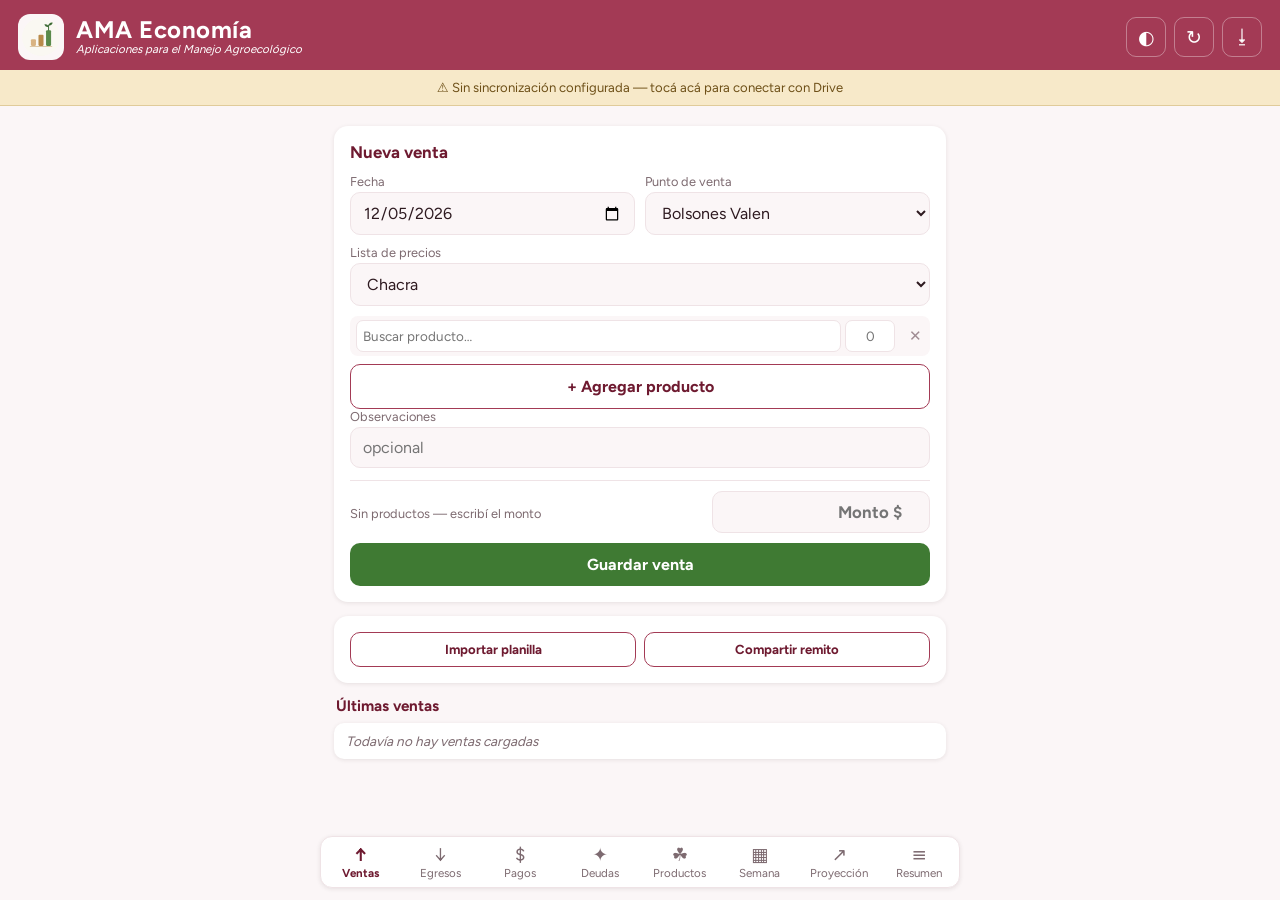
<file: index.html>
<!DOCTYPE html>
<html lang="es">
<head>
<meta charset="UTF-8">
<meta name="viewport" content="width=device-width, initial-scale=1.0, viewport-fit=cover">
<meta name="theme-color" content="#A33A55" media="(prefers-color-scheme: light)">
<meta name="theme-color" content="#24141A" media="(prefers-color-scheme: dark)">
<title>AMA Economía</title>
<script>
  /* El tema elegido a mano (botón ◐) va antes de dibujar nada: si no, abrir
     en oscuro mostraría un instante la pantalla clara. Sin elegir, manda el
     teléfono (prefers-color-scheme en styles.css). */
  try {
    var tema = localStorage.getItem("bioma_tema") || "";
    if (tema === "claro" || tema === "oscuro") document.documentElement.dataset.tema = tema;
  } catch (e) {}
</script>
<link rel="preload" href="fuentes/figtree.woff2" as="font" type="font/woff2" crossorigin>
<link rel="manifest" href="manifest.json">
<link rel="icon" type="image/svg+xml" href="logo.svg">
<link rel="apple-touch-icon" href="logo.svg">
<link rel="stylesheet" href="styles.css">
</head>
<body>

<header class="topbar">
  <img src="logo.svg" alt="AMA" class="logo">
  <div class="brand">
    <h1>AMA Economía</h1>
    <span class="subtitle">Aplicaciones para el Manejo Agroecológico</span>
  </div>
  <div class="topbar-actions">
    <button id="btnTema" class="icon-btn" title="Apariencia: como el teléfono, clara u oscura" aria-label="Apariencia">◐</button>
    <button id="btnSync" class="icon-btn" title="Sincronizar con Drive">↻</button>
    <button id="btnExport" class="icon-btn" title="Exportar / Respaldo">⭳</button>
  </div>
</header>

<div id="aviso-sync" class="aviso hidden">
  ⚠ Sin sincronización configurada — tocá acá para conectar con Drive
</div>

<main id="main">

  <!-- ============ TAB: EGRESOS ============ -->
  <section id="tab-egreso" class="tab">
    <form id="form-egreso" class="card form" autocomplete="off">
      <h2>Nuevo egreso</h2>
      <div class="row">
        <label>Fecha
          <input type="date" name="fecha" required>
        </label>
        <label>Monto ($)
          <input type="number" name="monto" inputmode="decimal" step="0.01" min="0.01" placeholder="0" required>
        </label>
      </div>
      <label>Concepto
        <select name="concepto" required></select>
      </label>
      <!-- Aparece al liquidar horas (obligatorio: de ahí sale el saldo de
           cada persona) y al pagar honorarios (opcional: ahí es alguien de
           afuera, que no tiene cuenta).
           Sueldos: el nombre se ELIGE entre quienes tienen horas, no se
           escribe (07/10: "Lucas" por "Luqui" abrió una cuenta aparte).
           Honorarios: se escribe, es gente de afuera. -->
      <label id="label-persona" class="hidden">Persona
        <select name="trabajador"></select>
        <input type="text" name="persona" placeholder="a quién se le pagó (opcional)">
      </label>
      <!-- Solo al pagar sueldos: quedan en la hoja "pagos" de bioma-db. -->
      <div id="datos-pago" class="row hidden">
        <label>Medio de pago
          <select name="medio">
            <option value="">—</option>
            <option>Efectivo</option>
            <option>Transferencia</option>
            <option>Otro</option>
          </select>
        </label>
        <label>Cubre las horas hasta
          <input type="date" name="periodo">
        </label>
      </div>
      <label>Observaciones
        <input type="text" name="obs" placeholder="detalle (opcional)">
      </label>
      <button type="submit" class="btn btn-out">Registrar egreso</button>
    </form>
    <div class="list-head">
      <h3>Últimos egresos</h3>
      <input type="month" id="filtro-egreso" title="Filtrar por mes">
    </div>
    <ul id="lista-egreso" class="mov-list"></ul>
  </section>

  <!-- ============ TAB: DEUDAS ============ -->
  <section id="tab-deuda" class="tab">
    <form id="form-deuda" class="card form" autocomplete="off">
      <h2>Nueva deuda</h2>
      <div class="row">
        <label>Fecha
          <input type="date" name="fecha" required>
        </label>
        <label>Monto ($)
          <input type="number" name="monto" inputmode="decimal" step="0.01" min="0.01" placeholder="0" required>
        </label>
      </div>
      <div class="row">
        <label>Persona / Entidad
          <input type="text" name="persona" placeholder="ej: marto" required>
        </label>
        <label>Tipo
          <select name="direccion">
            <option value="debo">Debemos</option>
            <option value="nos_deben">Nos deben</option>
          </select>
        </label>
      </div>
      <label>Concepto
        <input type="text" name="concepto" placeholder="ej: semillas de nabo" required>
      </label>
      <button type="submit" class="btn btn-debt">Registrar deuda</button>
    </form>
    <div class="deuda-resumen card" id="deuda-totales"></div>
    <div class="list-head">
      <h3>Deudas</h3>
      <select id="filtro-deuda">
        <option value="pendiente">Pendientes</option>
        <option value="saldada">Saldadas</option>
        <option value="todas">Todas</option>
      </select>
    </div>
    <ul id="lista-deuda" class="mov-list"></ul>
  </section>

  <!-- ============ TAB: VENTAS ============ -->
  <section id="tab-venta" class="tab active">
    <form id="form-venta" class="card form" autocomplete="off">
      <h2 id="venta-titulo">Nueva venta</h2>
      <div class="row">
        <label>Fecha
          <input type="date" name="fecha" required>
        </label>
        <label>Punto de venta
          <select name="cliente" required></select>
        </label>
      </div>
      <label>Lista de precios
        <select name="lista"></select>
      </label>

      <div id="venta-renglones"></div>
      <datalist id="lista-productos-venta"></datalist>
      <button type="button" id="btnAgregarRenglon" class="btn btn-sec">+ Agregar producto</button>

      <label>Observaciones
        <input type="text" name="obs" placeholder="opcional">
      </label>

      <!-- Sin productos cargados el monto se escribe a mano: así entran
           también los ingresos que no son venta de mercadería (préstamos,
           talleres, rendimiento financiero). -->
      <div class="venta-total">
        <span id="venta-cuenta">Sin productos</span>
        <strong id="venta-total" class="hidden">$0</strong>
        <input type="number" id="venta-monto" inputmode="decimal" step="0.01" min="0"
               placeholder="Monto $" title="Monto total del ingreso">
      </div>
      <button type="submit" class="btn btn-in">Guardar venta</button>
      <button type="button" id="btnCancelarVenta" class="btn btn-ghost hidden">Cancelar edición</button>
    </form>

    <div class="card">
      <div class="prod-acciones">
        <button id="btnImportarVentas" class="btn btn-sec">Importar planilla</button>
        <button id="btnRemito" class="btn btn-sec">Compartir remito</button>
      </div>
      <input type="file" id="inputVentas" accept=".csv,text/csv" hidden>
    </div>

    <div class="list-head">
      <h3>Últimas ventas</h3>
      <span id="venta-resumen" class="hint"></span>
    </div>
    <ul id="lista-venta" class="mov-list"></ul>
  </section>

  <!-- ============ TAB: PRODUCTOS ============ -->
  <section id="tab-producto" class="tab">
    <div class="card">
      <div class="prod-barra">
        <h2>Productos y precios</h2>
        <button id="btnNuevoProducto" class="btn-mini">+ Nuevo</button>
      </div>
      <input type="search" id="buscar-producto" placeholder="Buscar producto…">
      <div class="prod-filtros">
        <select id="filtro-categoria"></select>
        <!-- La lista de precios que se mira: los precios de la tabla, lo que se
             descarga y lo que se comparte salen de esta. -->
        <select id="lista-productos" title="Lista de precios"></select>
      </div>
      <div id="producto-resumen" class="prod-resumen"></div>
      <div class="prod-acciones">
        <button id="btnCompartirPrecios" class="btn btn-sec">Compartir lista</button>
        <button id="btnExportPrecios" class="btn btn-sec">Descargar</button>
        <button id="btnAumentar" class="btn btn-sec">Aumentar %</button>
      </div>
      <button id="btnImportarProductos" class="btn btn-sec">Importar catálogo (CSV)</button>
      <input type="file" id="inputProductos" accept=".csv,text/csv" hidden>
    </div>
    <div id="lista-producto" class="prod-tabla-marco"></div>
  </section>

  <!-- ============ TAB: PAGOS ============ -->
  <!-- La cuenta de cada trabajador y el registro de sus pagos (js/pagos.js).
       Los pagos se guardan como egresos de sueldos: Egresos los sigue
       cargando igual. -->
  <section id="tab-pagos" class="tab">
    <div class="card">
      <div class="resumen-selector"><h2>Pagos a trabajadores</h2></div>
      <div id="pagos-contenido"></div>
    </div>
  </section>

  <!-- ============ TAB: SEMANA ============ -->
  <!-- Lo que hay para vender esta semana: Tica (AMA Producción) y lo que
       Nati relevó de los proveedores (js/semana.js). -->
  <section id="tab-semana" class="tab">
    <div class="card">
      <div class="resumen-selector">
        <h2>Semana</h2>
        <button id="btnSemana" class="btn-mini" title="Volver a pedir el stock">↻ Actualizar</button>
      </div>
      <p id="semana-estado" class="hint"></p>
      <div class="row">
        <label>Relevamiento del
          <select id="semana-semana"></select>
        </label>
        <label>Lista de precios
          <select id="semana-lista"></select>
        </label>
      </div>
      <div id="semana-contenido"></div>
    </div>
  </section>

  <!-- ============ TAB: PROYECCIÓN ============ -->
  <!-- Lo planificado en AMA Producción por los precios de acá. -->
  <section id="tab-proyeccion" class="tab">
    <div class="card">
      <div class="resumen-selector">
        <h2>Proyección</h2>
        <button id="btnProyeccion" class="btn-mini" title="Volver a pedir el plan a AMA Producción">↻ Actualizar</button>
      </div>
      <p id="proyeccion-estado" class="hint"></p>
      <div class="row">
        <label>Lista de precios
          <select id="proyeccion-lista"></select>
        </label>
        <label>Ordenar
          <select id="proyeccion-orden">
            <option value="plata">Por $</option>
            <option value="kg">Por kg</option>
            <option value="nombre">Por nombre</option>
          </select>
        </label>
      </div>
      <div id="proyeccion-contenido"></div>
    </div>
  </section>

  <!-- ============ TAB: RESUMEN ============ -->
  <section id="tab-resumen" class="tab">
    <div class="card">
      <div class="resumen-selector">
        <h2>Resumen</h2>
        <select id="resumen-periodo"></select>
      </div>
      <div class="kpis">
        <div class="kpi kpi-in"><span class="kpi-label">Ingresos</span><span class="kpi-val" id="kpi-ingresos">$0</span></div>
        <div class="kpi kpi-out"><span class="kpi-label">Egresos</span><span class="kpi-val" id="kpi-egresos">$0</span></div>
        <div class="kpi kpi-bal"><span class="kpi-label">Balance</span><span class="kpi-val" id="kpi-balance">$0</span></div>
        <div class="kpi kpi-debt"><span class="kpi-label">Deuda pendiente</span><span class="kpi-val" id="kpi-deuda">$0</span></div>
      </div>
      <div id="resumen-detalle" class="resumen-detalle"></div>
      <p id="resumen-etapa" class="etapa"></p>
    </div>

    <div class="card hidden" id="card-ventas">
      <div class="resumen-selector">
        <h3>Qué se vendió</h3>
        <select id="ventas-vista">
          <option value="producto">Por producto</option>
          <option value="categoria">Por categoría</option>
          <option value="cliente">Por punto de venta</option>
        </select>
      </div>
      <div id="ventas-total" class="horas-total"></div>
      <div id="ventas-desglose" class="desglose"></div>
    </div>
    <div class="card">
      <h3>Flujo de fondos mes a mes</h3>
      <div id="flujo-grafico" class="flujo-grafico"></div>
      <div id="flujo-tabla" class="flujo-tabla"></div>
    </div>
    <div class="card">
      <h3>Ingresos por punto de venta</h3>
      <div id="desglose-ingresos" class="desglose"></div>
    </div>
    <div class="card">
      <h3>Egresos por concepto</h3>
      <div id="desglose-egresos" class="desglose"></div>
    </div>
    <div class="card" id="card-horas">
      <div class="resumen-selector">
        <h3>Horas de trabajo</h3>
        <select id="horas-vista">
          <option value="area">Por área</option>
          <option value="actividad">Por actividad</option>
          <option value="trabajador">Por persona</option>
        </select>
      </div>
      <div id="horas-total" class="horas-total"></div>
      <div id="horas-desglose" class="desglose"></div>
      <div id="horas-saldo" class="horas-saldo"></div>
      <div id="horas-barra" class="barra-liq"></div>
    </div>
  </section>

</main>

<!-- ============ NAV INFERIOR (mobile-first) ============ -->
<nav class="tabbar">
  <button data-tab="venta" class="active"><span class="t-ico">↑</span>Ventas</button>
  <button data-tab="egreso"><span class="t-ico">↓</span>Egresos</button>
  <button data-tab="pagos"><span class="t-ico">$</span>Pagos</button>
  <button data-tab="deuda"><span class="t-ico">✦</span>Deudas</button>
  <button data-tab="producto"><span class="t-ico">☘</span>Productos</button>
  <button data-tab="semana"><span class="t-ico">▦</span>Semana</button>
  <button data-tab="proyeccion"><span class="t-ico">↗</span>Proyección</button>
  <button data-tab="resumen"><span class="t-ico">≡</span>Resumen</button>
</nav>

<!-- ============ MODAL EXPORT / IMPORT ============ -->
<div id="modal-export" class="modal hidden">
  <div class="modal-box card">
    <h2>Sincronización con Drive</h2>
    <p class="hint">Pegá acá la URL del Web App de Google Apps Script (ver README). Todos los dispositivos con la misma URL comparten los datos en tu planilla de Drive.</p>
    <label>URL de sincronización
      <input type="url" id="sync-url" placeholder="https://script.google.com/macros/s/.../exec">
    </label>
    <button class="btn" id="btnSyncSave">Guardar y sincronizar</button>
    <button class="btn btn-sec" id="btnEnlaceDispositivo">Copiar enlace para otro dispositivo</button>
    <p class="hint" id="sync-status"></p>
    <hr>
    <h2>Respaldo de datos</h2>
    <p class="hint">Exportá el archivo JSON y subilo a tu carpeta de Drive para respaldar. También podés exportar CSV para planillas.</p>
    <button class="btn" id="btnExportJson">Descargar respaldo (JSON)</button>
    <button class="btn btn-sec" id="btnExportCsv">Descargar CSV (movimientos)</button>
    <button class="btn btn-sec" id="btnExportCsvDeudas">Descargar CSV (deudas)</button>
    <hr>
    <label class="btn btn-sec file-btn">Importar respaldo JSON
      <input type="file" id="inputImport" accept=".json" hidden>
    </label>
    <p class="hint" id="stats-line"></p>
    <button class="btn btn-ghost" id="btnCloseModal">Cerrar</button>
  </div>
</div>

<!-- ============ MODAL PRODUCTO ============ -->
<div id="modal-producto" class="modal hidden">
  <div class="modal-box card">
    <h2 id="producto-titulo">Nuevo producto</h2>
    <form id="form-producto" autocomplete="off">
      <label>Nombre
        <input type="text" name="nombre" placeholder="ej: Acelga" required>
      </label>
      <div class="row">
        <label>Categoría
          <select name="categoria"></select>
        </label>
        <label>Unidad
          <select name="unidad"></select>
        </label>
      </div>
      <div class="row">
        <label>Presentación
          <input type="text" name="presentacion" placeholder="ej: atado 500g">
        </label>
        <label>SKU <small>(código de la tienda)</small>
          <input type="text" name="sku" placeholder="ej: ACE-500">
        </label>
      </div>
      <label>Precio chacra ($ por unidad)
        <input type="number" name="chacra" inputmode="decimal" step="1" min="0" placeholder="0">
      </label>
      <p class="hint">Los demás precios se calculan solos. Completá uno solo si
        querés fijarlo a mano; dejalo vacío para que siga el porcentaje.</p>
      <div id="precios-derivados" class="row"></div>
      <label class="check-line">
        <input type="checkbox" name="activo" checked> Activo
      </label>
      <button type="submit" class="btn">Guardar</button>
    </form>
    <button class="btn btn-sec hidden" id="btnBorrarProducto">Eliminar producto</button>
    <button class="btn btn-ghost" id="btnCerrarProducto">Cancelar</button>
  </div>
</div>

<!-- ============ MODAL IMPORTAR VENTAS ============ -->
<div id="modal-importar" class="modal hidden">
  <div class="modal-box card modal-ancho">
    <h2>Importar ventas</h2>
    <p class="hint" id="rev-resumen"></p>
    <div class="row">
      <label>Fecha
        <input type="date" id="rev-fecha">
      </label>
      <label>Punto de venta
        <select id="rev-cliente"></select>
      </label>
    </div>
    <label>Lista de precios
      <select id="rev-lista"></select>
    </label>
    <div id="rev-filas" class="rev-lista"></div>
    <button class="btn" id="btnConfirmarImportar">Importar</button>
    <button class="btn btn-ghost" id="btnCerrarImportar">Cancelar</button>
  </div>
</div>

<div id="toast" class="toast hidden"></div>

<script src="js/util.js"></script>
<script src="js/db.js"></script>
<script src="js/sincro.js"></script>
<script src="js/movimientos.js"></script>
<script src="js/deudas.js"></script>
<script src="js/productos.js"></script>
<script src="js/ventas.js"></script>
<script src="js/ventas-importar.js"></script>
<script src="js/resumen.js"></script>
<script src="js/proyeccion.js"></script>
<script src="js/semana.js"></script>
<script src="js/pagos.js"></script>
<script src="js/respaldo.js"></script>
<script src="app.js"></script>
</body>
</html>
</file>
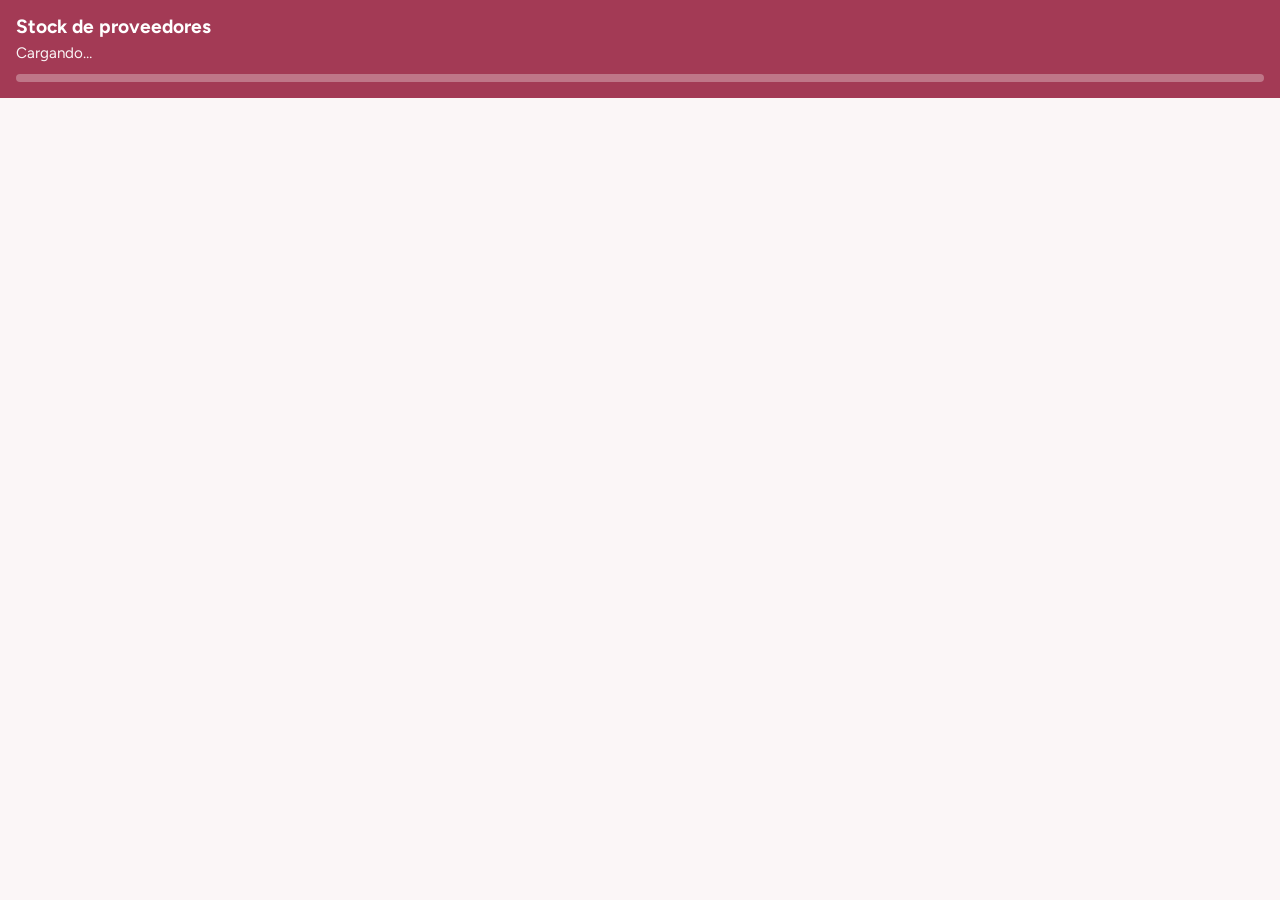
<file: apps-script/stock-proveedores/Pagina.html>
<!DOCTYPE html>
<html lang="es">
<head>
<base target="_top">
<meta charset="utf-8">
<meta name="viewport" content="width=device-width, initial-scale=1">
<title>Stock de proveedores · Bioma</title>
<link rel="preconnect" href="https://fonts.googleapis.com">
<link href="https://fonts.googleapis.com/css2?family=Figtree:wght@400;600;700&display=swap" rel="stylesheet">
<!--
  La página de carga de Nati (31/10). La sirve StockProveedores.gs.
  Pensada para quien trabaja con cuaderno: una lista de proveedores y, al tocar
  uno, sus productos con un casillero para el número. Nunca se escriben nombres.
  En el celular se ve una cosa por vez; desde 820 px, la lista y el proveedor
  lado a lado. Modo claro y oscuro según el aparato. Todo color va por variables.
-->
<style>
  :root {
    color-scheme: light;
    --marca: #A33A55; --marca-oscuro: #6E1A30; --marca-suave: #F7E6EA; --sobre-color: #FFFFFF;
    --cab: #A33A55; --cab-tx: #FFFFFF;
    --pos: #3F7A33; --pos-suave: #E6F0DF; --tierra: #9A6B2E; --tierra-suave: #F8EEDF;
    --crema: #FBF6F7; --blanco: #FFFFFF; --tinta: #2E1A20; --gris: #7D6A70; --linea: #EFE3E6;
    --sombra: 0 1px 4px rgba(46, 26, 32, 0.10); --radio: 14px;
  }
  @media (prefers-color-scheme: dark) {
    :root {
      color-scheme: dark;
      --marca: #E68AA2; --marca-oscuro: #F2B8C6; --marca-suave: #331C25; --sobre-color: #2A0E17;
      --cab: #24141A; --cab-tx: #F2B8C6;
      --pos: #A9CF86; --pos-suave: #22301A; --tierra: #E0B377; --tierra-suave: #2E2216;
      --crema: #160D10; --blanco: #1F1217; --tinta: #F3E7EA; --gris: #B39BA2; --linea: #36202A;
      --sombra: 0 1px 4px rgba(0, 0, 0, 0.4);
    }
  }
  * { box-sizing: border-box; margin: 0; padding: 0; }
  html { -webkit-text-size-adjust: 100%; }
  body { font-family: "Figtree", system-ui, -apple-system, "Segoe UI", Roboto, sans-serif;
         font-size: 17px; line-height: 1.4; background: var(--crema); color: var(--tinta);
         font-variant-numeric: tabular-nums; min-height: 100dvh; }
  button, input, textarea { font: inherit; color: inherit; }

  header { background: var(--cab); color: var(--cab-tx); padding: 14px 16px 12px; }
  header h1 { font-size: 1.2rem; font-weight: 700; }
  header .semana { font-size: .95rem; opacity: .95; margin-top: 2px; }
  .avance { margin-top: 10px; height: 8px; border-radius: 4px; background: rgba(255,255,255,.3); overflow: hidden; }
  .avance > div { height: 100%; background: var(--cab-tx); width: 0; transition: width .3s; }
  .avance-tx { font-size: .85rem; margin-top: 4px; }

  main { max-width: 1100px; margin: 0 auto; padding: 12px 16px 40px; }
  .paneles { display: block; }
  #panel-proveedor { display: none; }
  body.viendo #panel-lista { display: none; }
  body.viendo #panel-proveedor { display: block; }

  /* Notebook: las dos cosas a la vez */
  @media (min-width: 820px) {
    .paneles { display: grid; grid-template-columns: 320px 1fr; gap: 18px; align-items: start; }
    #panel-lista, body.viendo #panel-lista { display: block; position: sticky; top: 12px;
      max-height: calc(100dvh - 24px); overflow-y: auto; }
    #panel-proveedor { display: block; }
    .volver { display: none !important; }
  }

  .grupo { font-size: .8rem; text-transform: uppercase; letter-spacing: .04em; color: var(--gris);
           margin: 14px 4px 6px; }
  .grupo:first-child { margin-top: 2px; }
  .prov { display: flex; align-items: center; justify-content: space-between; gap: 10px; width: 100%;
          text-align: left; background: var(--blanco); border: 1px solid var(--linea); border-radius: 12px;
          padding: 13px 14px; margin-bottom: 6px; cursor: pointer; box-shadow: var(--sombra); min-height: 54px; }
  .prov.activo { border-color: var(--marca); box-shadow: 0 0 0 2px var(--marca-suave); }
  .prov b { font-weight: 600; }
  .chip { font-size: .78rem; border-radius: 999px; padding: 3px 9px; white-space: nowrap; font-weight: 600; }
  .chip.listo { background: var(--pos-suave); color: var(--pos); }
  .chip.nada { background: var(--linea); color: var(--gris); }
  .chip.falta { background: var(--tierra-suave); color: var(--tierra); }

  .card { background: var(--blanco); border: 1px solid var(--linea); border-radius: var(--radio);
          box-shadow: var(--sombra); padding: 16px; }
  .volver { background: none; border: none; color: var(--marca-oscuro); font-weight: 600;
            padding: 6px 0 12px; cursor: pointer; font-size: 1rem; }
  .vacio { color: var(--gris); padding: 30px 10px; text-align: center; }
  h2 { font-size: 1.3rem; color: var(--marca-oscuro); }
  .contacto { display: flex; flex-wrap: wrap; align-items: center; gap: 8px; margin: 6px 0 4px; color: var(--gris); }
  .contacto a { text-decoration: none; background: var(--marca-suave); color: var(--marca-oscuro);
                border-radius: 999px; padding: 6px 12px; font-weight: 600; font-size: .9rem; }
  .notas-prov { font-size: .9rem; color: var(--gris); margin-top: 4px; }
  .estado-prov { margin-top: 8px; font-size: .9rem; }

  .productos { margin-top: 14px; border-top: 1px solid var(--linea); }
  .producto { display: grid; grid-template-columns: 1fr auto; gap: 6px 12px; align-items: center;
              padding: 12px 0; border-bottom: 1px solid var(--linea); }
  .producto .nombre { font-weight: 600; }
  .producto .detalle { font-size: .85rem; color: var(--gris); }
  .producto .pasada { font-size: .8rem; color: var(--tierra); }
  .cant { display: flex; align-items: center; gap: 6px; }
  .cant input { width: 86px; padding: 10px; font-size: 1.15rem; text-align: right; border-radius: 10px;
                border: 2px solid var(--linea); background: var(--crema); }
  .cant input:focus { outline: none; border-color: var(--marca); }
  .cant input.con-valor { border-color: var(--pos); background: var(--pos-suave); }
  .cant .u { min-width: 44px; font-size: .9rem; color: var(--gris); }
  .precio { grid-column: 1 / -1; display: flex; align-items: center; gap: 6px; font-size: .85rem; color: var(--gris); }
  .precio input { width: 96px; padding: 5px 8px; border-radius: 8px; border: 1px solid var(--linea);
                  background: var(--crema); text-align: right; }
  @media (min-width: 560px) {
    .producto { grid-template-columns: 1fr auto auto; }
    .precio { grid-column: auto; }
  }

  label.nota { display: block; margin-top: 16px; font-size: .95rem; font-weight: 600; }
  textarea { width: 100%; margin-top: 6px; min-height: 70px; padding: 10px; border-radius: 10px;
             border: 1px solid var(--linea); background: var(--crema); resize: vertical; }
  .acciones { display: flex; flex-wrap: wrap; gap: 10px; margin-top: 16px; }
  .btn { border: none; border-radius: 12px; padding: 14px 18px; font-weight: 700; cursor: pointer; font-size: 1rem; }
  .btn.principal { background: var(--marca); color: var(--sobre-color); flex: 1 1 200px; }
  .btn.segundo { background: var(--marca-suave); color: var(--marca-oscuro); flex: 1 1 200px; }
  .btn.chico { padding: 8px 12px; font-size: .88rem; font-weight: 600; background: var(--linea); color: var(--tinta); }
  .btn:disabled { opacity: .55; cursor: wait; }

  #aviso { position: fixed; left: 50%; bottom: 20px; transform: translateX(-50%); background: var(--tinta);
           color: var(--crema); padding: 12px 18px; border-radius: 12px; font-weight: 600; opacity: 0;
           pointer-events: none; transition: opacity .2s; max-width: calc(100% - 32px); text-align: center; }
  #aviso.ver { opacity: 1; }
  .error { background: var(--tierra-suave); color: var(--tierra); border-radius: 12px; padding: 12px 14px; margin-bottom: 12px; }
</style>
</head>
<body>
<header>
  <h1>Stock de proveedores</h1>
  <div class="semana" id="semana">Cargando…</div>
  <div class="avance"><div id="barra"></div></div>
  <div class="avance-tx" id="avance-tx"></div>
</header>
<main>
  <div id="error"></div>
  <div class="paneles">
    <section id="panel-lista"></section>
    <section id="panel-proveedor"></section>
  </div>
</main>
<div id="aviso"></div>

<script>
/* ================= Estado ================= */
var D = null;            // lo que devolvió datos(): semana, proveedores…
var elegido = '';        // nombre del proveedor abierto
var sinGuardar = false;  // hay números tocados y no guardados

var DIAS = ['domingo', 'lunes', 'martes', 'miércoles', 'jueves', 'viernes', 'sábado'];
function fecha(t) { var p = t.split('-').map(Number); return new Date(p[0], p[1] - 1, p[2], 12); }
function corta(t) { var d = fecha(t); return d.getDate() + '/' + (d.getMonth() + 1); }
function mas(t, n) { var d = fecha(t); d.setDate(d.getDate() + n);
  return d.getFullYear() + '-' + ('0' + (d.getMonth() + 1)).slice(-2) + '-' + ('0' + d.getDate()).slice(-2); }
function esc(s) { return String(s == null ? '' : s).replace(/&/g, '&amp;').replace(/</g, '&lt;')
  .replace(/>/g, '&gt;').replace(/"/g, '&quot;'); }
function plata(n) { return '$' + Number(n).toLocaleString('es-AR', { maximumFractionDigits: 0 }); }
function numero(v) { var s = String(v == null ? '' : v).trim().replace(',', '.');
  if (s === '') return ''; var n = Number(s); return isNaN(n) ? '' : n; }
function decimal(n) { return n === '' || n == null ? '' : String(n).replace('.', ','); }

function aviso(t) {
  var a = document.getElementById('aviso');
  a.textContent = t; a.classList.add('ver');
  clearTimeout(a._t); a._t = setTimeout(function () { a.classList.remove('ver'); }, 2400);
}

/* ================= Hablar con la planilla ================= */
function pedir(funcion, arg, ok) {
  document.getElementById('error').innerHTML = '';
  google.script.run
    .withSuccessHandler(ok)
    .withFailureHandler(function (e) {
      var msg = (e && e.message) || String(e);
      document.getElementById('error').innerHTML = '<div class="error">No se pudo ' +
        (funcion === 'guardar' ? 'guardar' : 'leer la planilla') + ': ' + esc(msg) +
        ' <button class="btn chico" onclick="cargar()">Reintentar</button></div>';
      document.querySelectorAll('.btn').forEach(function (b) { b.disabled = false; });
    })[funcion](arg);
}

function cargar() {
  pedir('datos', D ? D.semana : null, function (r) { D = r; dibujar(); });
}

/* ================= Dibujo ================= */
function estadoDe(p) {
  if (p.estado === 'no ofrece') return { clase: 'nada', tx: 'No ofrece' };
  var n = p.productos.filter(function (x) { return x.cantidad !== '' && x.cantidad > 0; }).length;
  if (p.estado === 'ofrece') return { clase: 'listo', tx: n ? 'Listo · ' + n : 'Listo' };
  return { clase: 'falta', tx: 'Falta' };
}

function dibujar() {
  var viernes = D.semana, lunes = mas(viernes, 3);
  document.getElementById('semana').textContent =
    'Viernes ' + corta(viernes) + ' · para la tienda del lunes ' + corta(lunes);
  var hechos = D.proveedores.filter(function (p) { return p.estado; }).length;
  var total = D.proveedores.length;
  document.getElementById('barra').style.width = (total ? 100 * hechos / total : 0) + '%';
  document.getElementById('avance-tx').textContent = hechos + ' de ' + total + ' proveedores consultados';
  dibujarLista();
  dibujarProveedor();
}

function dibujarLista() {
  var html = '', rubro = null;
  D.proveedores.forEach(function (p) {
    if (p.rubro !== rubro) { rubro = p.rubro; html += '<div class="grupo">' + esc(rubro || 'Otros') + '</div>'; }
    var e = estadoDe(p);
    html += '<button class="prov' + (p.nombre === elegido ? ' activo' : '') + '" data-prov="' + esc(p.nombre) + '">' +
      '<b>' + esc(p.nombre) + '</b><span class="chip ' + e.clase + '">' + e.tx + '</span></button>';
  });
  var lista = document.getElementById('panel-lista');
  lista.innerHTML = html || '<p class="vacio">No hay proveedores activos en la planilla.</p>';
  lista.querySelectorAll('.prov').forEach(function (b) {
    b.addEventListener('click', function () { abrir(b.dataset.prov); });
  });
}

function proveedor() {
  return D.proveedores.filter(function (p) { return p.nombre === elegido; })[0] || null;
}

// "por kg", "por atado", "por unidad de 600 g"
function porQue(x) {
  var u = x.unidad || 'unidad';
  if (x.presentacion === '' || x.presentacion === 1) return 'por ' + (u === 'u' ? 'unidad' : u);
  return 'por unidad de ' + decimal(x.presentacion) + ' ' + u;
}
function sufijo(x) {
  if (x.presentacion === '' || x.presentacion === 1) {
    return { kg: 'kg', atado: 'atados', frasco: 'frascos', maple: 'maples', L: 'litros',
             pieza: 'piezas', sobre: 'sobres' }[x.unidad] || 'unid.';
  }
  return 'unid.';
}

function telefonos(p) {
  var dig = String(p.telefono || '').replace(/\D/g, '');
  if (dig.length < 8) return p.contacto ? '<span>' + esc(p.contacto) + '</span>' : '';
  var wa = dig.length === 10 ? '549' + dig : dig;
  return (p.contacto ? '<span>' + esc(p.contacto) + '</span>' : '') +
    '<a href="tel:' + dig + '">📞 Llamar</a>' +
    '<a href="https://wa.me/' + wa + '" target="_blank" rel="noopener">WhatsApp</a>';
}

function dibujarProveedor() {
  var panel = document.getElementById('panel-proveedor');
  var p = proveedor();
  if (!p) {
    panel.innerHTML = '<div class="card vacio">Elegí un proveedor de la lista.</div>';
    return;
  }
  var hayPasada = p.productos.some(function (x) { return x.anterior !== '' && x.anterior > 0; });
  var filas = p.productos.map(function (x, i) {
    return '<div class="producto">' +
      '<div><div class="nombre">' + esc(x.producto) + '</div>' +
        '<div class="detalle">' + porQue(x) + '</div>' +
        (x.anterior !== '' && x.anterior > 0 ? '<div class="pasada">La semana pasada: ' + decimal(x.anterior) + '</div>' : '') +
      '</div>' +
      '<label class="cant"><input type="text" inputmode="decimal" autocomplete="off" data-i="' + i + '" data-campo="cantidad"' +
        ' value="' + esc(decimal(x.cantidad)) + '" placeholder="—"' +
        ' aria-label="Cuántos ' + esc(x.producto) + '"' + (x.cantidad !== '' && x.cantidad > 0 ? ' class="con-valor"' : '') + '>' +
        '<span class="u">' + sufijo(x) + '</span></label>' +
      '<label class="precio">Precio $<input type="text" inputmode="decimal" autocomplete="off" data-i="' + i + '" data-campo="precio"' +
        ' value="' + esc(decimal(x.precio)) + '" placeholder="?" aria-label="Precio de ' + esc(x.producto) + '"></label>' +
    '</div>';
  }).join('');

  var e = estadoDe(p);
  panel.innerHTML = '<div class="card">' +
    '<button class="volver" id="volver">← Proveedores</button>' +
    '<h2>' + esc(p.nombre) + '</h2>' +
    '<div class="contacto">' + telefonos(p) + '</div>' +
    (p.notas ? '<div class="notas-prov">' + esc(p.notas) + '</div>' : '') +
    '<div class="estado-prov">Esta semana: <span class="chip ' + e.clase + '">' + e.tx + '</span></div>' +
    (hayPasada ? '<div class="acciones"><button class="btn chico" id="copiar">Poner lo mismo que la semana pasada</button></div>' : '') +
    '<div class="productos">' + (filas || '<p class="vacio">Este proveedor no tiene productos en la planilla.</p>') + '</div>' +
    '<label class="nota">¿Algo más? Un producto nuevo, cuándo entrega…' +
      '<textarea id="nota" placeholder="Opcional">' + esc(p.nota) + '</textarea></label>' +
    '<div class="acciones">' +
      '<button class="btn principal" id="guardar">Guardar</button>' +
      '<button class="btn segundo" id="nada">Esta semana no ofrece nada</button>' +
    '</div></div>';

  document.getElementById('volver').addEventListener('click', function () { cerrar(); });
  document.getElementById('guardar').addEventListener('click', function () { guardar('ofrece'); });
  document.getElementById('nada').addEventListener('click', function () { guardar('no ofrece'); });
  var copiar = document.getElementById('copiar');
  if (copiar) copiar.addEventListener('click', function () {
    p.productos.forEach(function (x, i) {
      if (x.anterior !== '' && x.anterior > 0) {
        var inp = panel.querySelector('input[data-i="' + i + '"][data-campo="cantidad"]');
        inp.value = decimal(x.anterior); inp.classList.add('con-valor');
      }
    });
    sinGuardar = true;
  });
  panel.querySelectorAll('input, textarea').forEach(function (inp) {
    inp.addEventListener('input', function () {
      sinGuardar = true;
      if (inp.dataset.campo === 'cantidad') inp.classList.toggle('con-valor', numero(inp.value) > 0);
    });
  });
}

/* ================= Acciones ================= */
function puedoSalir() {
  return !sinGuardar || confirm('Hay números sin guardar. ¿Salir igual?');
}

function abrir(nombre) {
  if (nombre === elegido) { document.body.classList.add('viendo'); return; }
  if (!puedoSalir()) return;
  elegido = nombre; sinGuardar = false;
  document.body.classList.add('viendo');
  dibujarLista(); dibujarProveedor();
  window.scrollTo(0, 0);
}

function cerrar() {
  if (!puedoSalir()) return;
  sinGuardar = false; elegido = '';
  document.body.classList.remove('viendo');
  dibujarLista(); dibujarProveedor();
}

function guardar(estado) {
  var p = proveedor();
  if (!p) return;
  var panel = document.getElementById('panel-proveedor');
  var valores = {};
  panel.querySelectorAll('input[data-i]').forEach(function (inp) {
    valores[inp.dataset.i] = valores[inp.dataset.i] || {};
    valores[inp.dataset.i][inp.dataset.campo] = inp.value;
  });
  var malos = [];
  var filas = p.productos.map(function (x, i) {
    var v = valores[i] || {};
    var cant = numero(v.cantidad), precio = numero(v.precio);
    if (String(v.cantidad || '').trim() !== '' && (cant === '' || cant < 0)) malos.push(x.producto);
    return { producto: x.producto, presentacion: x.presentacion, unidad: x.unidad,
             cantidad: cant === '' || cant < 0 ? '' : cant, precio: precio };
  });
  if (malos.length && estado === 'ofrece') {
    aviso('Revisá el número de: ' + malos.join(', '));
    return;
  }
  var algo = filas.some(function (f) { return f.cantidad !== '' && f.cantidad > 0; });
  if (estado === 'ofrece' && !algo &&
      !confirm('No anotaste ninguna cantidad. ¿Guardar igual, como consultado?')) return;
  if (estado === 'no ofrece' && algo &&
      !confirm('Hay cantidades anotadas. ¿Seguro que esta semana no ofrece nada?')) return;

  panel.querySelectorAll('.btn').forEach(function (b) { b.disabled = true; });
  pedir('guardar', {
    semana: D.semana, proveedor: p.nombre, estado: estado,
    nota: document.getElementById('nota').value, filas: filas
  }, function (r) {
    D = r; sinGuardar = false;
    aviso(estado === 'no ofrece' ? p.nombre + ': no ofrece esta semana' : p.nombre + ': guardado ✓');
    // En el celular vuelve a la lista; en la notebook se queda a la vista.
    if (window.matchMedia('(max-width: 819px)').matches) {
      elegido = ''; document.body.classList.remove('viendo'); window.scrollTo(0, 0);
    }
    dibujar();
  });
}

window.addEventListener('beforeunload', function (e) {
  if (sinGuardar) { e.preventDefault(); e.returnValue = ''; }
});

cargar();
</script>
</body>
</html>
</file>
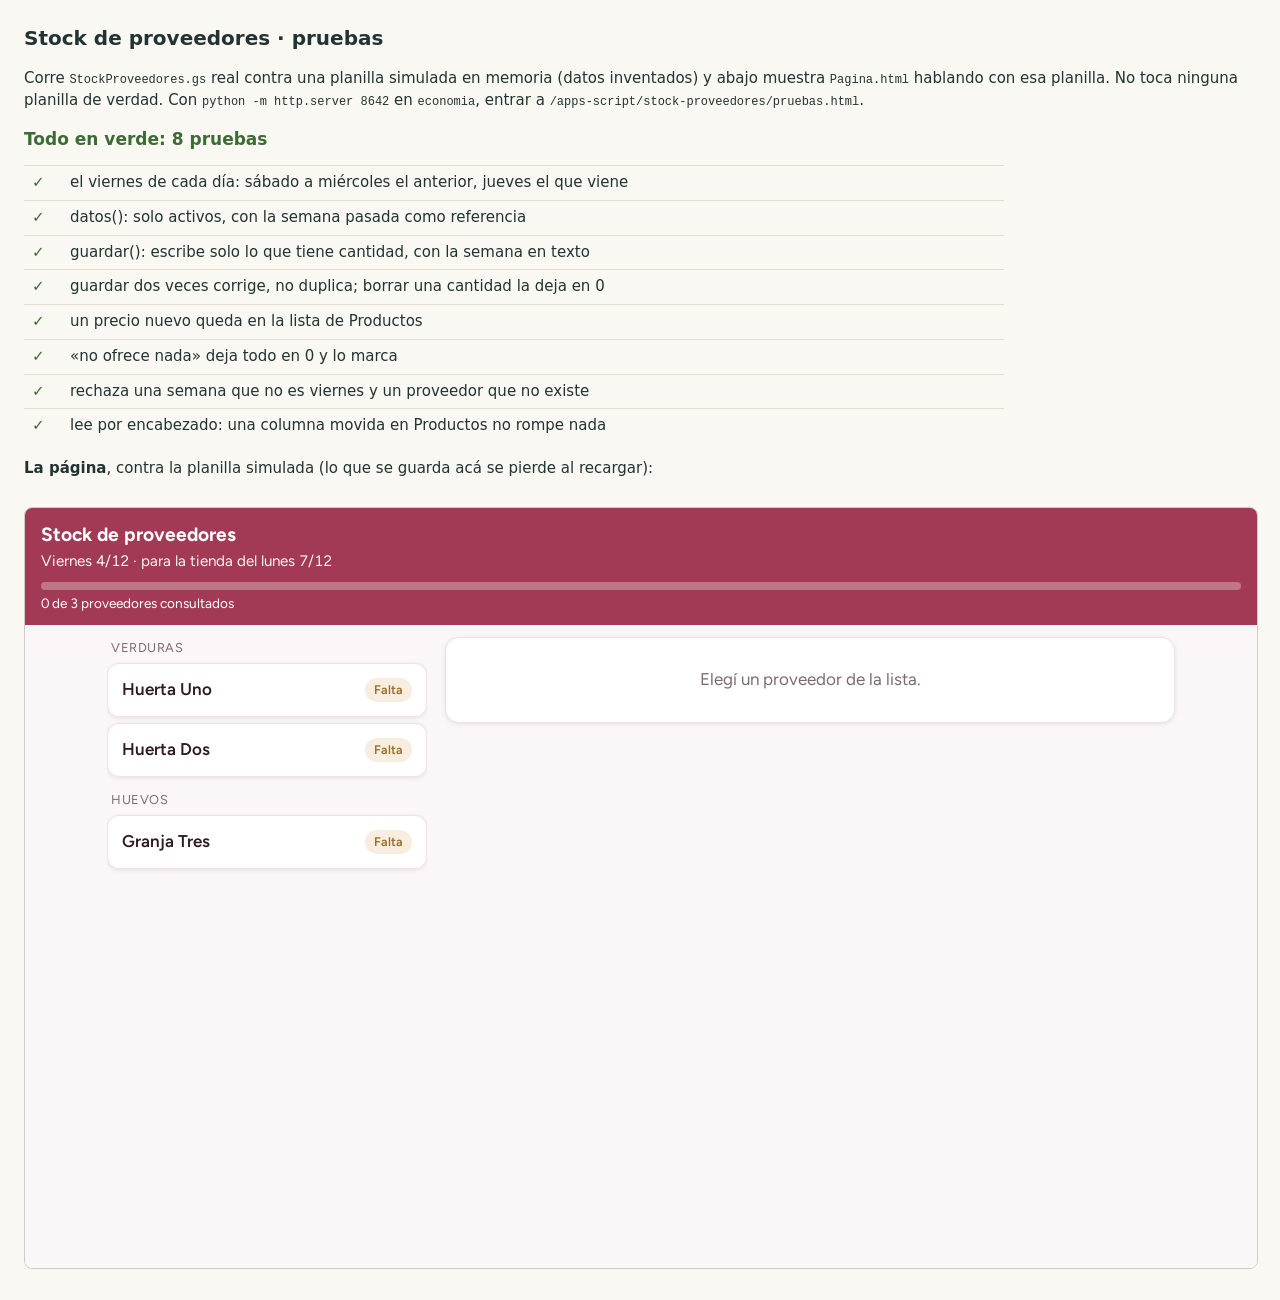
<file: apps-script/stock-proveedores/pruebas.html>
<!doctype html>
<html lang="es">
<head>
<meta charset="utf-8">
<meta name="viewport" content="width=device-width, initial-scale=1">
<title>Stock de proveedores · pruebas</title>
<style>
  body { font: 15px/1.45 system-ui, sans-serif; margin: 24px; color: #233; background: #faf8f2; }
  h1 { font-size: 20px; margin: 0 0 4px; }
  .res { font-weight: 700; margin: 14px 0; font-size: 17px; }
  .ok { color: #3d6b35; } .mal { color: #b0533c; }
  table { border-collapse: collapse; width: 100%; max-width: 980px; }
  td { border-top: 1px solid #e3ddcf; padding: 6px 8px; vertical-align: top; }
  td:first-child { width: 22px; font-weight: 700; }
  code { font-size: 12px; white-space: pre-wrap; word-break: break-all; }
  iframe { width: 100%; height: 760px; border: 1px solid #ccc; border-radius: 8px; background: #fff; margin-top: 12px; }
</style>
</head>
<body>
<h1>Stock de proveedores · pruebas</h1>
<p>Corre <code>StockProveedores.gs</code> real contra una planilla simulada en memoria (datos
inventados) y abajo muestra <code>Pagina.html</code> hablando con esa planilla. No toca ninguna
planilla de verdad. Con <code>python -m http.server 8642</code> en <code>economia</code>, entrar a
<code>/apps-script/stock-proveedores/pruebas.html</code>.</p>
<div id="resultado" class="res">Corriendo…</div>
<table id="tabla"></table>
<p><b>La página</b>, contra la planilla simulada (lo que se guarda acá se pierde al recargar):</p>
<iframe id="pagina" title="Página de carga"></iframe>
<script src="../planilla-simulada.js"></script>
<script>
const MAS_DATOS = () => ({
  Proveedores: [['Proveedor', 'Rubro', 'Contacto', 'Teléfono', 'Activo', 'Notas'],
    ['Huerta Uno', 'Verduras', 'Ana', '2944 00-0001', 'Sí', ''],
    ['Huerta Dos', 'Verduras', '', '', 'Sí', 'Entrega los jueves'],
    ['Granja Tres', 'Huevos', 'Beto', '11 0000-0003', 'Sí', ''],
    ['Vieja', 'Verduras', '', '', 'No', '']],
  Productos: [['Proveedor', 'Producto', 'Presentación', 'Unidad', 'Precio', 'Activo', 'Notas'],
    ['Huerta Uno', 'Acelga', 1, 'atado', 1200, 'Sí', ''],
    ['Huerta Uno', 'Zanahoria', 1, 'kg', 2400, 'Sí', ''],
    ['Huerta Uno', 'Apionabo', 600, 'g', 2800, 'Sí', ''],
    ['Huerta Uno', 'Miel', 0.5, 'kg', 5000, 'Sí', ''],
    ['Huerta Uno', 'Miel', 1, 'kg', 8000, 'Sí', ''],
    ['Huerta Uno', 'Rabanito', 1, 'atado', '', 'No', ''],
    ['Huerta Dos', 'Papa', 1, 'kg', 1250, 'Sí', ''],
    ['Granja Tres', 'Huevos', 1, 'maple', 9000, 'Sí', '']],
  Stock: [['Semana', 'Proveedor', 'Producto', 'Presentación', 'Unidad', 'Cantidad', 'Precio', 'Cargado'],
    ['2026-10-30', 'Huerta Uno', 'Acelga', 1, 'atado', 12, 1200, new Date(2026, 9, 30)],
    ['2026-10-30', 'Granja Tres', 'Huevos', 1, 'maple', 30, 9000, new Date(2026, 9, 30)]],
  Consultas: [['Semana', 'Proveedor', 'Estado', 'Nota', 'Cargado'],
    ['2026-10-30', 'Huerta Uno', 'ofrece', '', new Date(2026, 9, 30)]],
});

const filas = [];
let fallas = 0;
function prueba(nombre, fn) {
  try { fn(); filas.push(['✓', nombre, '']); }
  catch (e) { fallas++; filas.push(['✗', nombre, e.message]); }
}
function igual(a, b, que) {
  const x = JSON.stringify(a), y = JSON.stringify(b);
  if (x !== y) throw new Error(`${que || ''} esperaba ${y} y dio ${x}`);
}
const hoja = (n) => PLANILLA.hojas[n].datos;

(async () => {
  try {
    const texto = await (await fetch('StockProveedores.gs', { cache: 'no-store' })).text();
    (0, eval)(texto);
  } catch (e) {
    document.getElementById('resultado').textContent = 'No se pudo cargar StockProveedores.gs: ' + e;
    return;
  }

  prueba('el viernes de cada día: sábado a miércoles el anterior, jueves el que viene', () => {
    igual(semanaDe_('2026-11-06'), '2026-11-06', 'viernes');
    igual(semanaDe_('2026-11-07'), '2026-11-06', 'sábado');
    igual(semanaDe_('2026-11-08'), '2026-11-06', 'domingo');
    igual(semanaDe_('2026-11-11'), '2026-11-06', 'miércoles');
    igual(semanaDe_('2026-11-12'), '2026-11-13', 'jueves');
    igual(esSemana_('2026-11-06'), true); igual(esSemana_('2026-11-07'), false);
  });

  prueba('datos(): solo activos, con la semana pasada como referencia', () => {
    nuevaPlanilla(MAS_DATOS());
    const d = datos('2026-11-06');
    igual(d.anterior, '2026-10-30');
    igual(d.proveedores.map((p) => p.nombre), ['Huerta Uno', 'Huerta Dos', 'Granja Tres']);
    const uno = d.proveedores[0];
    igual(uno.productos.map((x) => x.producto), ['Acelga', 'Zanahoria', 'Apionabo', 'Miel', 'Miel']);
    igual(uno.productos[0].anterior, 12, 'acelga la semana pasada');
    igual(uno.productos[0].cantidad, '', 'acelga esta semana');
    igual(uno.estado, '', 'todavía no consultado');
  });

  prueba('guardar(): escribe solo lo que tiene cantidad, con la semana en texto', () => {
    nuevaPlanilla(MAS_DATOS());
    const d = guardar({ semana: '2026-11-06', proveedor: 'huerta uno', estado: 'ofrece', nota: 'trae espinaca',
      filas: [{ producto: 'Acelga', presentacion: 1, unidad: 'atado', cantidad: 10, precio: 1200 },
              { producto: 'Zanahoria', presentacion: 1, unidad: 'kg', cantidad: '', precio: 2400 },
              { producto: 'Miel', presentacion: 0.5, unidad: 'kg', cantidad: 4, precio: 5000 }] });
    const nuevas = hoja('Stock').filter((f) => f[0] === '2026-11-06');
    igual(nuevas.map((f) => [f[1], f[2], f[3], f[5]]), [['Huerta Uno', 'Acelga', 1, 10], ['Huerta Uno', 'Miel', 0.5, 4]]);
    const c = hoja('Consultas').filter((f) => f[0] === '2026-11-06');
    igual(c.map((f) => [f[1], f[2], f[3]]), [['Huerta Uno', 'ofrece', 'trae espinaca']]);
    igual(d.proveedores[0].estado, 'ofrece');
    igual(d.proveedores[0].productos[3].cantidad, 4, 'miel 500 g');
    igual(d.proveedores[0].productos[4].cantidad, '', 'miel 1 kg no se toca');
  });

  prueba('guardar dos veces corrige, no duplica; borrar una cantidad la deja en 0', () => {
    nuevaPlanilla(MAS_DATOS());
    const base = { semana: '2026-11-06', proveedor: 'Huerta Uno', estado: 'ofrece', nota: '' };
    guardar({ ...base, filas: [{ producto: 'Acelga', presentacion: 1, unidad: 'atado', cantidad: 10, precio: 1200 },
                               { producto: 'Zanahoria', presentacion: 1, unidad: 'kg', cantidad: 5, precio: 2400 }] });
    guardar({ ...base, filas: [{ producto: 'Acelga', presentacion: 1, unidad: 'atado', cantidad: 8, precio: 1200 },
                               { producto: 'Zanahoria', presentacion: 1, unidad: 'kg', cantidad: '', precio: 2400 }] });
    const s = hoja('Stock').filter((f) => f[0] === '2026-11-06');
    igual(s.map((f) => [f[2], f[5]]), [['Acelga', 8], ['Zanahoria', 0]]);
    igual(hoja('Consultas').filter((f) => f[0] === '2026-11-06').length, 1, 'una consulta');
  });

  prueba('un precio nuevo queda en la lista de Productos', () => {
    nuevaPlanilla(MAS_DATOS());
    guardar({ semana: '2026-11-06', proveedor: 'Huerta Dos', estado: 'ofrece', nota: '',
      filas: [{ producto: 'Papa', presentacion: 1, unidad: 'kg', cantidad: 200, precio: 1400 }] });
    igual(hoja('Productos').find((f) => f[1] === 'Papa')[4], 1400);
    const d = datos('2026-11-13');
    igual(d.proveedores[1].productos[0].precio, 1400, 'la semana siguiente arranca con el precio nuevo');
    igual(d.proveedores[1].productos[0].anterior, 200);
  });

  prueba('«no ofrece nada» deja todo en 0 y lo marca', () => {
    nuevaPlanilla(MAS_DATOS());
    guardar({ semana: '2026-11-06', proveedor: 'Huerta Uno', estado: 'ofrece', nota: '',
      filas: [{ producto: 'Acelga', presentacion: 1, unidad: 'atado', cantidad: 10, precio: 1200 }] });
    const d = guardar({ semana: '2026-11-06', proveedor: 'Huerta Uno', estado: 'no ofrece', nota: 'helada',
      filas: [{ producto: 'Acelga', presentacion: 1, unidad: 'atado', cantidad: 10, precio: 1200 }] });
    igual(hoja('Stock').filter((f) => f[0] === '2026-11-06').map((f) => f[5]), [0]);
    igual(d.proveedores[0].estado, 'no ofrece');
  });

  prueba('rechaza una semana que no es viernes y un proveedor que no existe', () => {
    nuevaPlanilla(MAS_DATOS());
    let error = '';
    try { guardar({ semana: '2026-11-07', proveedor: 'Huerta Uno', filas: [] }); } catch (e) { error = e.message; }
    if (!/viernes/.test(error)) throw new Error('no rechazó el sábado');
    error = '';
    try { guardar({ semana: '2026-11-06', proveedor: 'Nadie', filas: [] }); } catch (e) { error = e.message; }
    if (!/No existe/.test(error)) throw new Error('no rechazó el proveedor');
  });

  prueba('lee por encabezado: una columna movida en Productos no rompe nada', () => {
    const datosMovidos = MAS_DATOS();
    datosMovidos.Productos = datosMovidos.Productos.map((f) => [f[6], f[0], f[1], f[2], f[3], f[4], f[5]]);
    nuevaPlanilla(datosMovidos);
    const d = datos('2026-11-06');
    igual(d.proveedores[0].productos[0].precio, 1200);
  });

  const r = document.getElementById('resultado');
  r.textContent = fallas ? `${fallas} prueba(s) fallaron` : `Todo en verde: ${filas.length} pruebas`;
  r.className = 'res ' + (fallas ? 'mal' : 'ok');
  document.getElementById('tabla').innerHTML = filas.map(([s, n, e]) =>
    `<tr><td class="${s === '✓' ? 'ok' : 'mal'}">${s}</td><td>${n}${e ? `<br><code>${e}</code>` : ''}</td></tr>`).join('');

  /* ===== La página, con google.script.run simulado =====
     Llama a las funciones del script cargado acá, de forma asíncrona como el
     de verdad. La planilla arranca con los datos inventados de arriba. */
  nuevaPlanilla(MAS_DATOS());
  window.__google = { script: { run: corredor({}) } };
  function corredor(h) {
    return new Proxy({}, {
      get(_, nombre) {
        if (nombre === 'withSuccessHandler') return (f) => corredor({ ...h, ok: f });
        if (nombre === 'withFailureHandler') return (f) => corredor({ ...h, mal: f });
        return (...args) => setTimeout(() => {
          let r;
          try { r = JSON.parse(JSON.stringify(window[nombre](...args))); }
          catch (e) { if (h.mal) h.mal(e); return; }
          if (h.ok) h.ok(r);
        }, 300);
      }
    });
  }
  const html = await (await fetch('Pagina.html', { cache: 'no-store' })).text();
  document.getElementById('pagina').srcdoc =
    html.replace('<head>', '<head><script>window.google = parent.__google;<\/script>');
})();
</script>
</body>
</html>
</file>
<file: styles.css>
/* ===== AMA Economía · paleta vino (10/10) =====
   La marca es vino; los montos tienen su propio código, que no se mezcla con
   la marca: positivo en verde, egresos en ocre, negativo en vino oscuro con
   su signo "−". Modo claro y oscuro: el oscuro sigue al teléfono salvo que
   se elija a mano (botón ◐ arriba → data-tema en <html>). Todo color va por
   estas variables: uno escrito a mano no cambia con el modo.

   Figtree, la misma letra que AMA Producción, dentro de la app (fuentes/)
   para que se vea igual en todos los teléfonos y ande sin señal. OFL. */
@font-face {
  font-family: "Figtree";
  src: url("fuentes/figtree.woff2") format("woff2");
  font-weight: 300 900;
  font-display: swap;
}

:root {
  color-scheme: light;
  --marca: #A33A55;         /* botones, bordes de tablas, barras, lo activo */
  --marca-oscuro: #6E1A30;  /* títulos, pestaña activa, totales */
  --marca-suave: #F7E6EA;
  --sobre-color: #FFFFFF;   /* letra sobre cualquier fondo de color */
  --cab: #A33A55;           /* encabezado */
  --cab-tx: #FFFFFF;
  --pos: #3F7A33;           /* ingresos, a favor, pagado */
  --pos-claro: #B5D19C;
  --neg: #8A2440;           /* negativos y deudas */
  --neg-suave: #F7E3E8;
  --tierra: #9A6B2E;        /* egresos y avisos */
  --tierra-claro: #E3C79F;
  --tierra-suave: #F8EEDF;
  --aviso-bg: #F7E9C9; --aviso-tx: #6E5018; --aviso-borde: #E0CB9A;
  --crema: #FBF6F7;         /* fondo de la página */
  --blanco: #FFFFFF;        /* tarjetas y campos */
  --tinta: #2E1A20;
  --gris: #7D6A70;
  --gris-claro: #A08C93;   /* íconos discretos (✕ de borrar): 3:1 como mínimo */
  --linea: #EFE3E6;
  --sombra: 0 1px 4px rgba(46, 26, 32, 0.10);
  --radio: 14px;
}
@media (prefers-color-scheme: dark) {
  :root:not([data-tema="claro"]) {
    color-scheme: dark;
    --marca: #E68AA2; --marca-oscuro: #F2B8C6; --marca-suave: #331C25; --sobre-color: #2A0E17;
    --cab: #24141A; --cab-tx: #F2B8C6;
    --pos: #A9CF86; --pos-claro: #4E6B3C; --neg: #F08FA6; --neg-suave: #3A1A23;
    --tierra: #E0B377; --tierra-claro: #6B4E28; --tierra-suave: #2E2216;
    --aviso-bg: #3A2C12; --aviso-tx: #F0C27A; --aviso-borde: #5A4520;
    --crema: #160D10; --blanco: #1F1217; --tinta: #F3E7EA; --gris: #B39BA2; --gris-claro: #8A747B;
    --linea: #36202A; --sombra: 0 1px 4px rgba(0, 0, 0, 0.4);
  }
}
:root[data-tema="oscuro"] {
  color-scheme: dark;
  --marca: #E68AA2; --marca-oscuro: #F2B8C6; --marca-suave: #331C25; --sobre-color: #2A0E17;
  --cab: #24141A; --cab-tx: #F2B8C6;
  --pos: #A9CF86; --pos-claro: #4E6B3C; --neg: #F08FA6; --neg-suave: #3A1A23;
  --tierra: #E0B377; --tierra-claro: #6B4E28; --tierra-suave: #2E2216;
  --aviso-bg: #3A2C12; --aviso-tx: #F0C27A; --aviso-borde: #5A4520;
  --crema: #160D10; --blanco: #1F1217; --tinta: #F3E7EA; --gris: #B39BA2; --gris-claro: #8A747B;
  --linea: #36202A; --sombra: 0 1px 4px rgba(0, 0, 0, 0.4);
}

* { margin: 0; padding: 0; box-sizing: border-box; }

html { -webkit-text-size-adjust: 100%; }

body {
  font-family: "Figtree", system-ui, -apple-system, "Segoe UI", Roboto, sans-serif;
  font-variant-numeric: tabular-nums;   /* las cifras quedan alineadas en columna */
  background: var(--crema);
  color: var(--tinta);
  min-height: 100dvh;
  padding-bottom: 76px; /* espacio para tabbar */
}

/* ===== Header ===== */
.topbar {
  display: flex;
  align-items: center;
  gap: 12px;
  padding: 14px 18px 10px;
  background: var(--cab);
  border-bottom: none;
  position: sticky;
  top: 0;
  z-index: 10;
}
/* El logo tiene sus colores (brote verde, barras ocres): va sobre un cuadro
   claro, como el ícono de AMA Producción, y no se pierde en el vino. */
.logo { width: 46px; height: 46px; padding: 4px; border-radius: 12px; background: #FBF6F7; }
.brand h1 {
  font-size: 1.5rem;
  color: var(--cab-tx);
  font-weight: 700;
  letter-spacing: 0.5px;
  line-height: 1;
  white-space: nowrap;
}
/* En el celular el nombre va en un renglón y el subtítulo se acomoda abajo. */
@media (max-width: 420px) { .brand h1 { font-size: 1.3rem; } }
.brand { min-width: 0; }
.brand .subtitle {
  display: block;
  font-size: 0.72rem;
  color: var(--cab-tx);
  font-style: italic;
}
.topbar-actions { margin-left: auto; display: flex; gap: 8px; }
.icon-btn {
  background: none;
  border: 1.5px solid rgba(255,255,255,.35);
  color: var(--cab-tx);
  border-radius: 10px;
  width: 40px;
  height: 40px;
  font-size: 1.2rem;
  cursor: pointer;
}
.icon-btn:active { background: rgba(255,255,255,.18); color: var(--cab-tx); }

/* ===== Aviso de sincronización sin configurar ===== */
.aviso {
  background: var(--aviso-bg);
  color: var(--aviso-tx);
  border-bottom: 1px solid var(--aviso-borde);
  padding: 10px 16px;
  font-size: 0.82rem;
  text-align: center;
  cursor: pointer;
}

/* ===== Layout ===== */
main { max-width: 640px; margin: 0 auto; padding: 14px; }
.tab { display: none; }
.tab.active { display: block; animation: fadein 0.18s ease; }
@keyframes fadein { from { opacity: 0; transform: translateY(4px); } to { opacity: 1; } }

.card {
  background: var(--blanco);
  border-radius: var(--radio);
  box-shadow: var(--sombra);
  padding: 16px;
  margin-bottom: 14px;
}

/* ===== Formularios ===== */
.form h2 { font-size: 1.05rem; color: var(--marca-oscuro); margin-bottom: 12px; }
.form label {
  display: block;
  font-size: 0.8rem;
  color: var(--gris);
  margin-bottom: 10px;
}
.form .row { display: flex; gap: 10px; }
.form .row label { flex: 1; }
input, select {
  width: 100%;
  margin-top: 3px;
  padding: 10px 12px;
  font-size: 1rem;
  font-family: inherit;
  color: var(--tinta);
  background: var(--crema);
  border: 1px solid var(--linea);
  border-radius: 10px;
  outline: none;
}
input:focus, select:focus { border-color: var(--marca); }

.btn {
  display: block;
  width: 100%;
  padding: 12px;
  margin-top: 4px;
  font-size: 1rem;
  font-family: inherit;
  font-weight: 700;
  color: var(--sobre-color);
  background: var(--marca);
  border: none;
  border-radius: 10px;
  cursor: pointer;
  text-align: center;
}
.btn:active { filter: brightness(0.92); }
.btn-in { background: var(--pos); }
.btn-out { background: var(--tierra); }
.btn-debt { background: var(--neg); }
.btn-sec { background: var(--blanco); color: var(--marca-oscuro); border: 1.5px solid var(--marca); margin-top: 8px; }
.btn-ghost { background: none; color: var(--gris); margin-top: 8px; font-weight: 400; }
.file-btn { display: block; }

/* ===== Listas de movimientos ===== */
.list-head {
  display: flex;
  align-items: center;
  justify-content: space-between;
  gap: 8px;
  margin: 6px 2px 8px;
}
.list-head h3 { font-size: 0.95rem; color: var(--marca-oscuro); }
.list-head input, .list-head select { width: auto; margin: 0; padding: 6px 10px; font-size: 0.85rem; }

.mov-list { list-style: none; }
.mov-list li {
  display: flex;
  align-items: center;
  gap: 10px;
  background: var(--blanco);
  border-radius: 10px;
  box-shadow: var(--sombra);
  padding: 10px 12px;
  margin-bottom: 7px;
}
.mov-info { flex: 1; min-width: 0; }
.mov-concepto { font-weight: 700; font-size: 0.92rem; }
.mov-detalle {
  font-size: 0.78rem;
  color: var(--gris);
  white-space: nowrap;
  overflow: hidden;
  text-overflow: ellipsis;
}
.mov-monto { font-weight: 700; font-size: 0.95rem; white-space: nowrap; }
.monto-in { color: var(--pos); }
.monto-out { color: var(--tierra); }
.monto-debt { color: var(--neg); }
.mov-del {
  background: none;
  border: none;
  color: var(--gris-claro);
  font-size: 1.1rem;
  cursor: pointer;
  padding: 4px 6px;
}
.mov-del:active { color: var(--neg); }
.mov-check {
  background: none;
  border: 1.5px solid var(--marca);
  color: var(--marca);
  border-radius: 8px;
  font-size: 0.72rem;
  padding: 5px 8px;
  cursor: pointer;
  font-family: inherit;
  white-space: nowrap;
}
.mov-check.pagada { background: var(--pos); color: var(--sobre-color); }
.empty { text-align: center; color: var(--gris); font-style: italic; padding: 18px; font-size: 0.85rem; }

/* ===== Deudas ===== */
.deuda-resumen { display: flex; gap: 10px; text-align: center; padding: 12px; }
.deuda-resumen > div { flex: 1; }
.deuda-resumen .dr-label { font-size: 0.72rem; color: var(--gris); display: block; }
.deuda-resumen .dr-val { font-weight: 700; font-size: 1.05rem; }

/* ===== Resumen ===== */
.resumen-selector { display: flex; align-items: center; justify-content: space-between; margin-bottom: 12px; }
.resumen-selector h2 { font-size: 1.1rem; color: var(--marca-oscuro); }
.resumen-selector select { width: auto; margin: 0; padding: 7px 10px; font-size: 0.9rem; }

.kpis { display: grid; grid-template-columns: 1fr 1fr; gap: 10px; }
.kpi {
  border-radius: 10px;
  padding: 12px;
  text-align: center;
  background: var(--crema);
  border-left: 4px solid var(--gris);
}
.kpi-in  { border-color: var(--pos); }
.kpi-out { border-color: var(--tierra); }
.kpi-bal { border-color: var(--marca-oscuro); }
.kpi-debt{ border-color: var(--neg); }
.kpi-label { display: block; font-size: 0.72rem; color: var(--gris); }
.kpi-val { font-weight: 700; font-size: 1.1rem; }
.kpi-val.neg { color: var(--neg); }

.card h3 { font-size: 0.95rem; color: var(--marca-oscuro); margin-bottom: 10px; }
.desglose .dg-row { display: flex; align-items: center; gap: 8px; margin-bottom: 7px; font-size: 0.85rem; }
.dg-name { flex: 0 0 38%; white-space: nowrap; overflow: hidden; text-overflow: ellipsis; }
.dg-bar-wrap { flex: 1; background: var(--crema); border-radius: 6px; height: 14px; overflow: hidden; }
/* Es un <span>: sin display block ignora el ancho y la barra quedaba vacía. */
.dg-bar { display: block; height: 100%; border-radius: 6px; background: var(--pos-claro); }
.dg-bar.out { background: var(--tierra-claro); }
.dg-val { flex: 0 0 auto; font-weight: 700; font-size: 0.8rem; min-width: 84px; text-align: right; }
.dg-pct { color: var(--gris); font-weight: 400; }
/* Las actividades de un área, debajo de su barra. */
.dg-sub { font-size: 0.74rem; color: var(--gris); margin: -3px 0 10px; line-height: 1.45; }
.dg-sub b { color: var(--texto, inherit); font-weight: 600; }

/* ===== Productos ===== */
.prod-barra { display: flex; align-items: center; justify-content: space-between; margin-bottom: 10px; }
.prod-barra h2 { font-size: 1.05rem; color: var(--marca-oscuro); }
.btn-mini {
  background: var(--marca); color: var(--sobre-color); border: none;
  border-radius: 8px; padding: 7px 12px; font-family: inherit;
  font-size: 0.82rem; font-weight: 700; cursor: pointer;
}
.prod-resumen {
  display: flex; gap: 10px; justify-content: space-between;
  font-size: 0.76rem; color: var(--gris); margin: 8px 2px 10px;
}
.prod-resumen .alerta { color: var(--tierra); font-weight: 700; }
.prod-acciones { display: flex; gap: 8px; }
.prod-acciones .btn { margin-top: 0; font-size: 0.82rem; padding: 9px; }

.prod-list { list-style: none; }
.prod-item {
  display: block;
  background: var(--blanco);
  border-radius: 10px;
  box-shadow: var(--sombra);
  padding: 10px 12px;
  margin-bottom: 7px;
  cursor: pointer;
}
.prod-item.inactivo { opacity: 0.5; }
.prod-item { position: relative; }
.prod-cat {
  position: absolute; top: 10px; right: 12px;
  font-size: 0.58rem; text-transform: uppercase; letter-spacing: 0.3px;
  color: var(--gris); background: var(--crema);
  border-radius: 5px; padding: 2px 6px;
}
.prod-cat.cat-fruta, .prod-cat.cat-congelado { color: var(--neg); background: var(--neg-suave); }
.prod-cat.cat-elaborado, .prod-cat.cat-animal { color: var(--tierra); background: var(--tierra-claro); }
.prod-cat.cat-bolsón { color: var(--sobre-color); background: var(--marca); }
.prod-cab .prod-unidad { margin-right: 74px; }
#filtro-categoria { margin-top: 8px; }
.prod-cab { display: flex; align-items: baseline; justify-content: space-between; gap: 8px; }
.prod-nombre { font-weight: 700; font-size: 0.92rem; }
.prod-unidad { font-size: 0.74rem; color: var(--gris); white-space: nowrap; }
.prod-precios { display: flex; gap: 6px; margin-top: 7px; }
.prc {
  flex: 1; text-align: center; background: var(--crema);
  border-radius: 7px; padding: 5px 3px; min-width: 0;
}
.prc.fijado { background: var(--tierra-suave); box-shadow: inset 0 0 0 1px var(--tierra-claro); }
.prc-lbl {
  display: block; font-size: 0.55rem; color: var(--gris);
  text-transform: uppercase; letter-spacing: 0;
  white-space: nowrap; overflow: hidden; text-overflow: ellipsis;
}
.prc-val { display: block; font-size: 0.78rem; font-weight: 700; }
.check-line { display: flex; align-items: center; gap: 8px; font-size: 0.85rem; }
.check-line input { width: auto; margin: 0; }
#precios-derivados { flex-wrap: wrap; }
#precios-derivados label { flex: 1 1 45%; }

/* ===== Ventas ===== */
/* Un renglón = una línea. Son muchos productos por venta (los núcleos
   llegan a 80), así que cada fila tiene que ocupar lo mínimo posible. */
.renglon {
  display: flex; flex-wrap: wrap; align-items: center; gap: 4px;
  background: var(--crema); border-radius: 8px;
  padding: 4px 6px; margin-bottom: 4px;
}
.renglon input, .renglon select {
  margin: 0; background: var(--blanco);
  padding: 7px 6px; font-size: 0.84rem; border-radius: 7px;
}
.renglon .r-prod { flex: 1 1 40px; min-width: 0; }
.renglon .r-pres {
  flex: 0 1 auto; width: auto; max-width: 30%;
  font-size: 0.74rem; padding: 7px 2px;
}
.renglon .r-cant { flex: 0 0 50px; text-align: right; padding: 7px 4px; }
.renglon .r-unidad {
  flex: 0 0 auto; font-size: 0.66rem; line-height: 1.15;
  color: var(--gris); white-space: nowrap; max-width: 62px;
  overflow: hidden; text-overflow: ellipsis;
}
.renglon .r-unidad b { color: var(--tierra); display: block; }
.renglon .r-sub {
  margin-left: auto; text-align: right; font-weight: 700;
  font-size: 0.8rem; color: var(--marca-oscuro); white-space: nowrap;
}
.renglon .r-del {
  flex: 0 0 auto; background: none; border: none;
  color: var(--gris-claro); font-size: 0.95rem; cursor: pointer; padding: 2px;
}
.renglon .r-del:active { color: var(--neg); }
/* El precio del renglón (19/10): viene el de la lista, se puede cambiar
   (descuentos, precios especiales). Segunda línea, chica, para no robarle
   ancho al producto en el teléfono. */
.r-precio-fila {
  flex-basis: 100%; display: flex; align-items: center; gap: 5px;
  font-size: 0.72rem; color: var(--gris); padding: 0 2px 2px;
}
.renglon .r-precio-fila .r-precio {
  flex: 0 0 82px; text-align: right; padding: 3px 5px; font-size: 0.78rem;
  border: 1px solid var(--linea);
}
.renglon .r-precio-fila .r-precio.editado {
  border-color: var(--tierra); background: var(--tierra-suave); color: var(--tinta); font-weight: 700;
}
.r-precio-fila .r-lista { margin-left: auto; color: var(--gris); }
.r-precio-fila .r-lista b { color: var(--tierra); }
.venta-total {
  display: flex; justify-content: space-between; align-items: baseline;
  border-top: 1px solid var(--linea); margin: 12px 0 10px; padding-top: 10px;
}
.venta-total span { font-size: 0.8rem; color: var(--gris); }
.venta-total strong { font-size: 1.25rem; color: var(--marca-oscuro); }
#venta-monto {
  width: auto; max-width: 46%; margin: 0; text-align: right;
  font-size: 1.05rem; font-weight: 700; color: var(--marca-oscuro);
}
.mov-edit {
  background: none; border: none; color: var(--gris);
  font-size: 1rem; cursor: pointer; padding: 4px 6px;
}
.mov-edit:active { color: var(--marca-oscuro); }

/* Revisión de la importación */
.modal-ancho { max-width: 620px; }
.rev-lista { max-height: 44vh; overflow-y: auto; margin: 10px 0; }
.rev-fila {
  display: grid; grid-template-columns: 1fr 1fr auto;
  gap: 6px; align-items: center;
  padding: 7px 0; border-bottom: 1px solid var(--linea);
}
.rev-fila.sin-resolver { background: var(--tierra-suave); }
.rev-origen { min-width: 0; }
.rev-nombre {
  display: block; font-size: 0.8rem; font-weight: 700;
  white-space: nowrap; overflow: hidden; text-overflow: ellipsis;
}
.rev-cant { font-size: 0.74rem; color: var(--gris); }
.rev-select { margin: 0; font-size: 0.8rem; padding: 6px 8px; }
.rev-via { font-size: 0.62rem; color: var(--gris); white-space: nowrap; }
.prod-resumen .alerta, .hint .alerta { color: var(--tierra); font-weight: 700; }

/* ===== Flujo de fondos mes a mes ===== */
.flujo-grafico { margin-bottom: 12px; }
/* El SVG tiene ancho fijo por mes: con una temporada entera se desplaza en
   vez de apretar las barras hasta que no se distingan. */
.fg-scroll { overflow-x: auto; padding-bottom: 2px; }
.fg-scroll svg { display: block; min-width: 100%; }

/* Barras: el saldo del mes. Van de fondo y suaves para que las líneas se
   lean por encima. */
.fg-barra.pos { fill: var(--pos); opacity: 0.38; }
.fg-barra.neg { fill: var(--neg); opacity: 0.38; }
.fg-cero { stroke: var(--gris); stroke-width: 1; }

/* Líneas: lo que entró y lo que salió. La distancia entre las dos es la
   altura de la barra, porque el saldo es justamente esa resta. */
.fg-linea { fill: none; stroke-width: 2; stroke-linejoin: round; stroke-linecap: round; }
.fg-linea.in { stroke: var(--pos); }
.fg-linea.out { stroke: var(--tierra); }
.fg-punto.in { fill: var(--pos); }
.fg-punto.out { fill: var(--tierra); }

.fg-lbl { font-size: 9px; fill: var(--gris); }

.fg-leyenda {
  display: flex; gap: 14px; flex-wrap: wrap;
  font-size: 0.68rem; color: var(--gris); margin-bottom: 6px;
}
.fg-leyenda span { display: inline-flex; align-items: center; gap: 4px; }
.fg-leyenda i { display: inline-block; }
.fg-leyenda .m-barra { width: 9px; height: 9px; border-radius: 2px;
  background: var(--pos); opacity: 0.38; }
.fg-leyenda .m-in { width: 13px; height: 2px; background: var(--pos); }
.fg-leyenda .m-out { width: 13px; height: 2px; background: var(--tierra); }

.tabla-flujo { width: 100%; border-collapse: collapse; font-size: 0.76rem; }
.tabla-flujo th {
  text-align: right; font-weight: 700; color: var(--gris);
  font-size: 0.66rem; text-transform: uppercase;
  border-bottom: 1px solid var(--linea); padding: 4px 3px;
}
.tabla-flujo th:first-child, .tabla-flujo td:first-child {
  text-align: left; white-space: nowrap;
}
.tabla-flujo td { padding: 5px 3px; border-bottom: 1px solid var(--linea); }
.tabla-flujo td.num { text-align: right; font-variant-numeric: tabular-nums; }
.tabla-flujo td.in { color: var(--pos); }
.tabla-flujo td.out { color: var(--tierra); }
.tabla-flujo td.pos { font-weight: 700; color: var(--pos); }
.tabla-flujo td.neg { font-weight: 700; color: var(--neg); }

/* ===== Horas de trabajo ===== */
.horas-total {
  display: flex; justify-content: space-between;
  font-size: 0.8rem; color: var(--gris);
  border-bottom: 1px solid var(--linea); padding-bottom: 8px; margin-bottom: 10px;
}
.horas-total strong { color: var(--tinta); font-size: 0.95rem; }
.dg-bar.horas { background: #8a7fb0; }
.horas-saldo {
  display: flex; justify-content: space-between; align-items: baseline;
  border-top: 1px solid var(--linea); margin-top: 10px; padding-top: 9px;
  font-size: 0.78rem; color: var(--gris);
}
.horas-saldo strong { font-size: 1.05rem; color: var(--tinta); }
.horas-saldo strong.neg { color: var(--neg); }
#horas-vista { width: auto; margin: 0; padding: 6px 10px; font-size: 0.85rem; }
#card-horas .resumen-selector { margin-bottom: 10px; }
#card-horas h3 { margin: 0; }

/* ===== Tab bar inferior ===== */
.tabbar {
  position: fixed;
  bottom: 0;
  left: 0;
  right: 0;
  display: flex;
  background: var(--blanco);
  border-top: 2px solid var(--marca);
  z-index: 10;
  padding-bottom: env(safe-area-inset-bottom);
}
.tabbar button {
  flex: 1;
  background: none;
  border: none;
  padding: 9px 0 7px;
  font-family: inherit;
  font-size: 0.72rem;
  color: var(--gris);
  cursor: pointer;
  display: flex;
  flex-direction: column;
  align-items: center;
  gap: 2px;
}
.tabbar button .t-ico { font-size: 1.15rem; line-height: 1; }
/* Ocho pestañas (31/10, Semana): en un teléfono de 360–420 px no entran a
   partes iguales; cada una toma el ancho de su nombre y se reparte el resto. */
@media (max-width: 420px) {
  .tabbar button { flex: 1 1 auto; font-size: 0.66rem; }
}
.tabbar button.active { color: var(--marca-oscuro); font-weight: 700; }

/* ===== Modal ===== */
.modal {
  position: fixed;
  inset: 0;
  background: rgba(44, 58, 40, 0.45);
  display: flex;
  align-items: center;
  justify-content: center;
  z-index: 20;
  padding: 20px;
}
.modal-box { width: 100%; max-width: 420px; }
.modal-box h2 { color: var(--marca-oscuro); font-size: 1.1rem; margin-bottom: 8px; }
.modal-box label { display: block; font-size: 0.8rem; color: var(--gris); margin-bottom: 10px; }
.icon-btn.sync-error { border-color: var(--neg); color: var(--neg); }

/* Punto naranja: hay cambios que la planilla todavía no recibió */
.icon-btn.pendiente { position: relative; }
.icon-btn.pendiente::after {
  content: '';
  position: absolute;
  top: -3px; right: -3px;
  width: 11px; height: 11px;
  border-radius: 50%;
  background: var(--tierra);
  border: 2px solid var(--blanco);
}
.hint { font-size: 0.8rem; color: var(--gris); margin-bottom: 12px; }
.modal hr { border: none; border-top: 1px solid var(--linea); margin: 14px 0; }
.hidden { display: none !important; }

/* ===== Toast ===== */
.toast {
  position: fixed;
  bottom: 84px;
  left: 50%;
  transform: translateX(-50%);
  background: var(--marca-oscuro);
  color: var(--sobre-color);
  padding: 10px 18px;
  border-radius: 20px;
  font-size: 0.85rem;
  z-index: 30;
  box-shadow: var(--sombra);
  white-space: nowrap;
}

@media (min-width: 700px) {
  /* La barra sigue fija abajo, como en el celular: antes quedaba "sticky"
     después del <main> y en la notebook terminaba al final de la página.
     Acá solo se angosta y flota centrada; el body guarda lugar para ella. */
  body { padding-bottom: 96px; }
  .tabbar { left: 50%; right: auto; bottom: 12px; transform: translateX(-50%); width: min(640px, calc(100% - 32px)); border: 1px solid var(--linea); border-radius: 12px; box-shadow: var(--sombra); }
  main { padding-top: 20px; }
}

/* ===== Resumen: lo que no cabe en un indicador ===== */
.resumen-detalle {
  display: flex;
  flex-wrap: wrap;
  gap: 6px 16px;
  margin-top: 12px;
  font-size: .84rem;
  color: var(--gris);
}
.resumen-detalle strong { color: var(--tinta); }
/* En que etapa del ciclo cae el mes: sin esto, un septiembre en rojo se lee
   como una alarma cuando es lo que corresponde. */
.etapa {
  margin-top: 10px;
  font-size: .82rem;
  line-height: 1.45;
  color: var(--gris);
  border-left: 3px solid var(--tierra-claro);
  padding-left: 10px;
}
/* Cuanto de lo devengado ya se pago */
/* ===== Pagos a trabajadores ===== */
.cuentas-lista { margin-top: 4px; }
.cuenta-fila { cursor: pointer; }
.cuenta-fila .mov-info { flex: 1; min-width: 0; }
.cuenta-fila .liq-pista { margin-top: 6px; height: 5px; }
.cuenta-fila .alerta, .cuenta-nombre + .hint .alerta { color: var(--tierra); font-weight: 700; font-size: .78rem; }
.cuenta-nombre { font-size: 1.15rem !important; margin: 4px 0 10px !important; }
.pago-form { border-top: 1px solid var(--linea); margin: 16px 0 6px; padding-top: 12px; }
.pago-form h3 { margin-bottom: 8px; }
#tab-pagos .volver-cuentas {
  margin: 0; padding: 4px 0; width: auto; text-align: left; border: none; background: none;
  font-family: inherit; font-size: .88rem; color: var(--marca-oscuro); cursor: pointer;
}
#tab-pagos h3 small { font-weight: 400; }

.barra-liq { margin-top: 10px; }
.liq-pista {
  display: block;
  height: 8px;
  border-radius: 6px;
  background: var(--crema);
  overflow: hidden;
}
.liq-llena { display: block; height: 100%; background: var(--marca); }
.liq-texto {
  display: block;
  margin-top: 5px;
  font-size: .78rem;
  color: var(--gris);
}

/* ===== Proyección: lo planificado en AMA Producción por los precios de acá ===== */
#tab-proyeccion .row { display: flex; gap: 10px; margin-bottom: 12px; }
#tab-proyeccion .row label { flex: 1; font-size: .8rem; color: var(--gris); }
#proyeccion-estado.alerta { color: var(--neg); }
#tab-proyeccion .kpis { margin-bottom: 14px; }
.proy-scroll { overflow-x: auto; }
.proy-tabla { width: 100%; border-collapse: collapse; font-size: .86rem; }
.proy-tabla th { text-align: left; font-size: .72rem; color: var(--gris); font-weight: 400;
  border-bottom: 1.5px solid var(--marca); padding: 4px 6px; }
.proy-tabla td { padding: 7px 6px; border-bottom: 1px solid var(--linea); vertical-align: top; }
.proy-tabla .n { text-align: right; white-space: nowrap; }
.proy-tabla td small { display: block; font-size: .72rem; color: var(--gris); margin-top: 1px; }
.proy-tabla td small.motivo { color: var(--tierra); font-weight: 700; }
.proy-tabla tr.sin-precio td:not(:first-child) { color: var(--gris); }
.proy-tabla tfoot td { font-weight: 700; color: var(--marca-oscuro);
  border-top: 2px solid var(--marca); border-bottom: none; padding-top: 9px; }
.proy-nota { margin-top: 12px; line-height: 1.45; }

/* ===== Semana: el stock del viernes (Tica + proveedores) ===== */
#tab-semana .row { display: flex; gap: 10px; margin-bottom: 12px; }
#tab-semana .row label { flex: 1; font-size: .8rem; color: var(--gris); }
#semana-estado.alerta, #tab-semana .hint.alerta { color: var(--neg); }
#tab-semana .kpis { margin-bottom: 6px; }
.sem-titulo { margin: 18px 0 2px; }
#tab-semana .sem-titulo + .hint { margin-bottom: 6px; }
.proy-tabla td small.en-linea { display: inline; }
.sem-prov-cab td { background: var(--marca-suave); color: var(--marca-oscuro); padding: 6px 8px; }
.sem-prov-cab small.sem-nota { display: block; color: var(--gris); font-style: italic; }
.sem-chip { font-size: .7rem; border-radius: 999px; padding: 1px 7px; margin-left: 4px; font-weight: 700;
  background: var(--blanco); }
.sem-chip.listo { color: var(--pos); }
.sem-chip.nada { color: var(--gris); }
.proy-tabla td.sem-bajo { color: var(--tierra); font-weight: 700; }
.sem-despues { margin-top: 8px; font-size: .85rem; color: var(--gris); }
.sem-despues summary { cursor: pointer; padding: 4px 0; }

/* ===== Productos: una lista de precios a la vez ===== */
.prod-filtros { display: flex; gap: 8px; }
.prod-filtros select { flex: 1; min-width: 0; }
.prod-acciones { flex-wrap: wrap; }
.prod-acciones .btn { flex: 1 1 30%; }
.prod-tabla-marco {
  background: var(--blanco);
  border-radius: var(--radio);
  box-shadow: var(--sombra);
  padding: 4px 10px;
  margin-bottom: 14px;
}
.prod-tabla { width: 100%; border-collapse: collapse; font-size: .88rem; }
.prod-tabla th {
  text-align: left; font-size: .72rem; font-weight: 400; color: var(--gris);
  border-bottom: 1.5px solid var(--marca); padding: 8px 4px 5px;
}
.prod-tabla td { padding: 7px 4px; border-bottom: 1px solid var(--linea); vertical-align: middle; }
.prod-tabla tr:last-child td { border-bottom: none; }
.prod-tabla .n { text-align: right; white-space: nowrap; }
.prod-tabla td.fijado { color: var(--tierra); font-weight: 700; }
.prod-tabla tr.inactivo { opacity: .5; }
.prod-nom { cursor: pointer; }
.prod-nom b { display: block; }
.prod-nom small { display: block; font-size: .72rem; color: var(--gris); }
.prod-nom:hover b { text-decoration: underline; }
.prod-pres { white-space: nowrap; }
.prod-kg {
  width: 4.2rem; padding: 6px 7px; text-align: right;
  font-size: .9rem; margin: 0;
}
.prod-kg:disabled { opacity: .55; }
.prod-u { font-size: .75rem; color: var(--gris); margin-left: 3px; }
.prod-por { font-size: .78rem; color: var(--gris); }
/* El casillero de un atado sin peso: se marca para que se note que falta. */
.prod-kg.falta { border-color: var(--tierra); background: var(--tierra-suave); }
</file>
